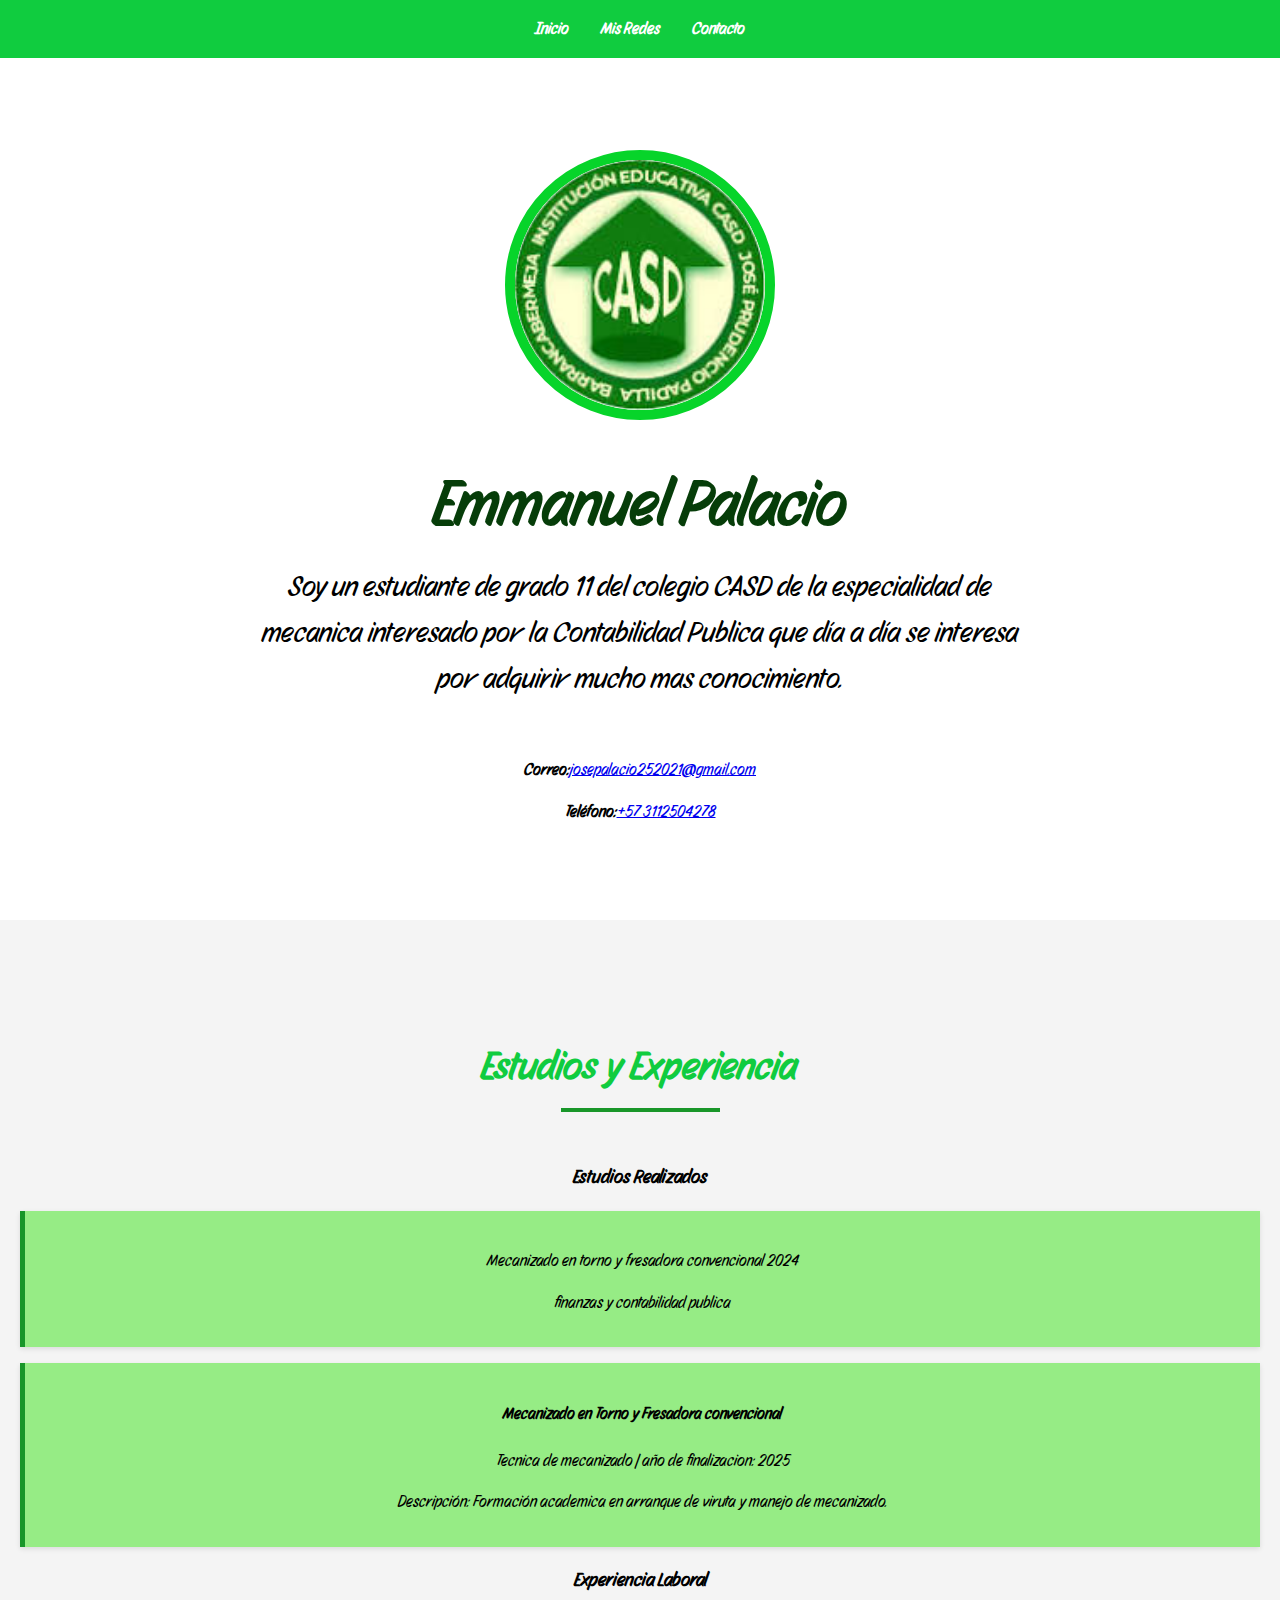
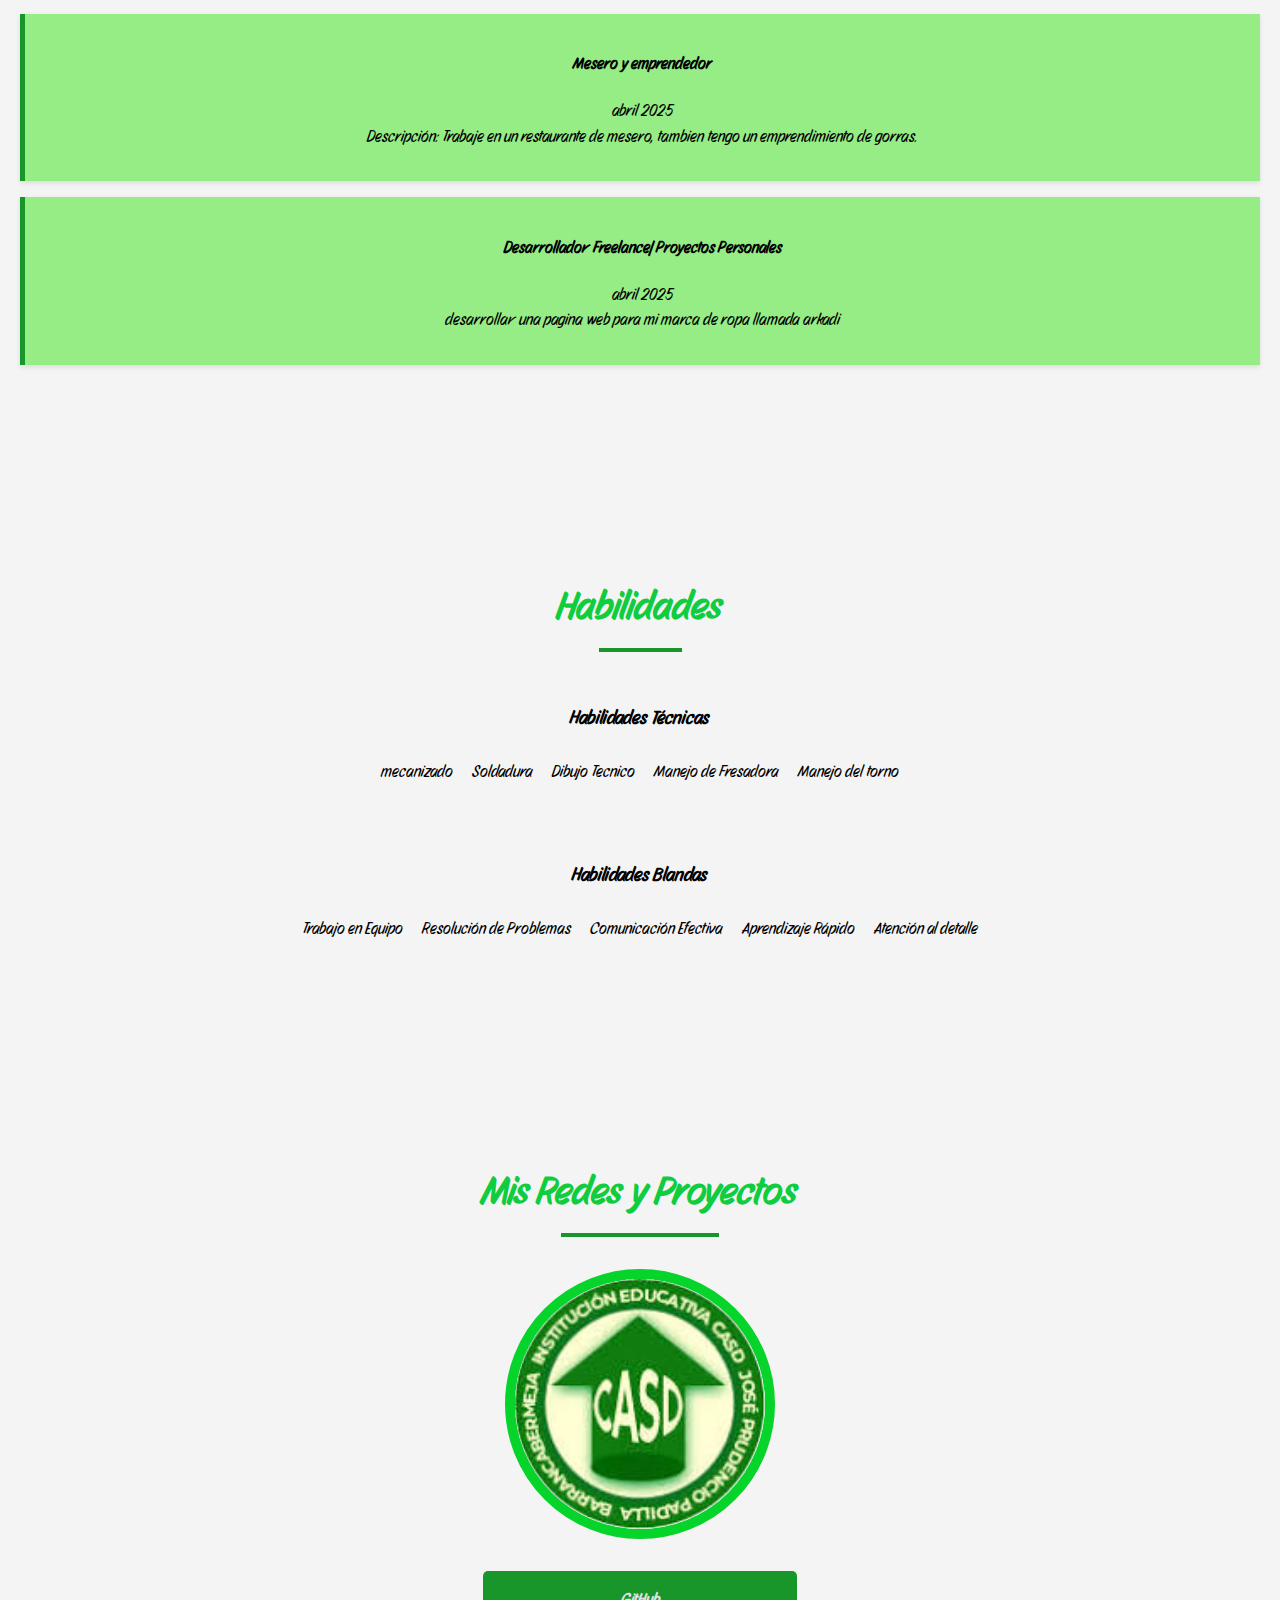
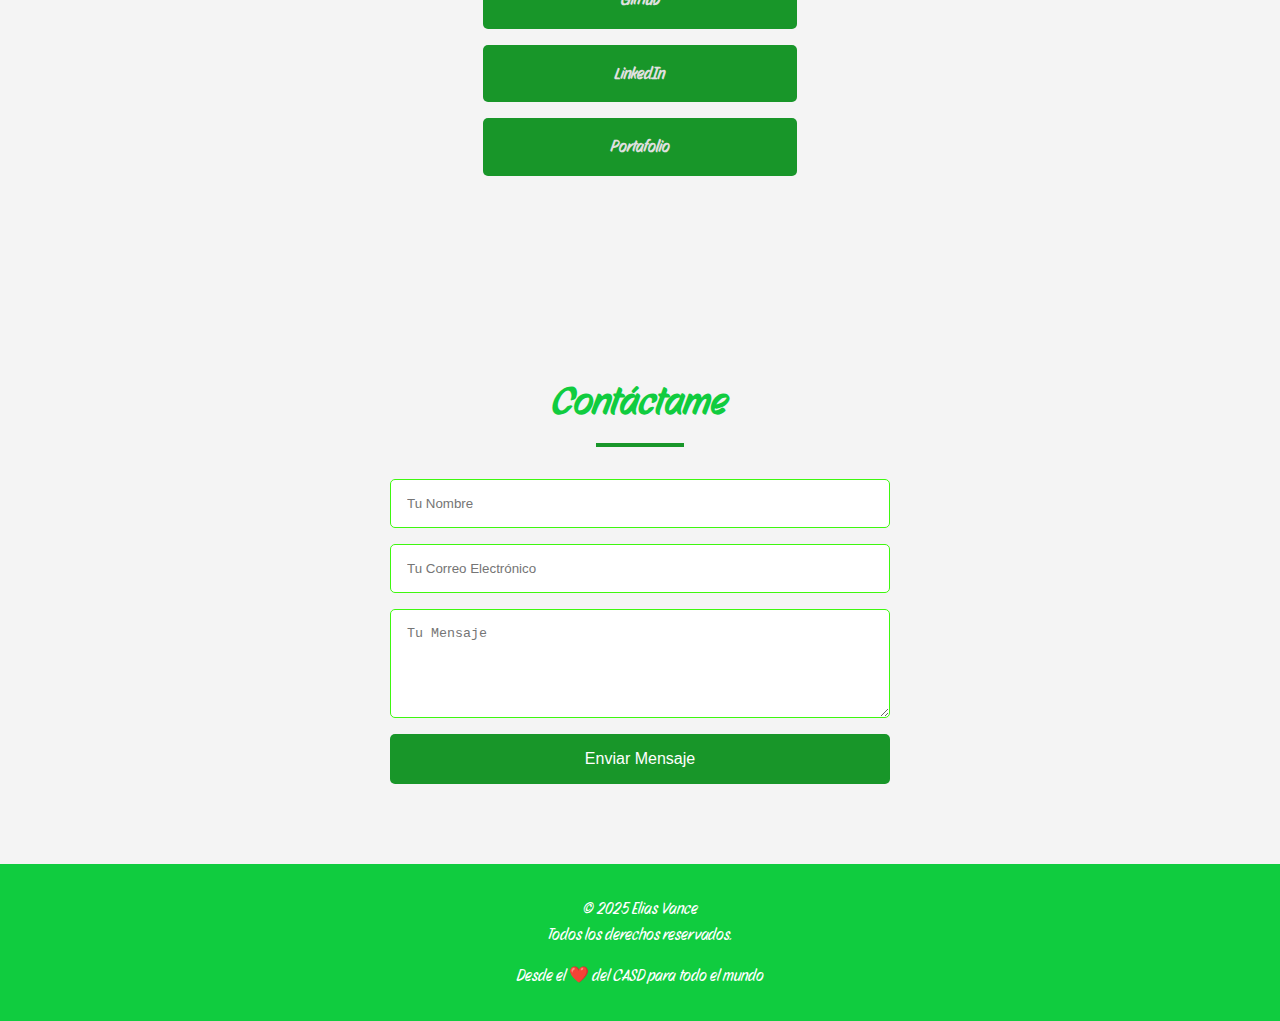
<file: index.html>
<!DOCTYPE html>
<html lang="es">
<head>
    <meta charset="UTF-8">
    <meta name="viewport" content="width=device-width, initial-scale=1.0">
    <style>
        @import url('https://fonts.googleapis.com/css2?family=Story+Script&display=swap');
        </style>
    <title>Mi CV - Landing Page</title>
    <link rel="stylesheet" href="./Style.css">
</head>
<body>

    <header class="header">
        <nav class="nav">
            <ul class="nav-list">
                <li class="nav-item"><a href="#inicio" class="nav-link">Inicio</a></li>
                <li class="nav-item"><a href="#linktree" class="nav-link">Mis Redes</a></li>
                <li class="nav-item"><a href="#contacto" class="nav-link">Contacto</a></li>
            </ul>
        </nav>
    </header>

    <section id="inicio" class="section profile-section">
        <div class="profile-container">
            <img src="./escudo.jpg" alt="Tu Foto de Perfil" class="profile-photo">
            <h1 class="profile-name">Emmanuel Palacio </h1>
            <p class="profile-summary">
                Soy un estudiante de grado 11 del colegio CASD de la especialidad de mecanica interesado por la Contabilidad Publica que día a día se interesa por adquirir mucho mas conocimiento.
            </p>
            <div class="contact-info">
                <p><strong>Correo:</strong><a href="mailto:elias.vance.dev@email.com">josepalacio252021@gmail.com</a></p>
                <p><strong>Teléfono:</strong><a href="http://wa.me/+573112504278" target="_blank" rel="noopener noreferrer">+57 3112504278</a></p>
            </div>
        </div>
    </section>

    <section class="section">
        <h2 class="section-title">Estudios y Experiencia</h2>
        <div class="section-content">
            <h3>Estudios Realizados</h3>
            <ul class="list">
                <li>
                    <h4></h4>
                    <p>Mecanizado en torno y fresadora convencional 2024</p>
                    <P>finanzas y contabilidad publica</P>
                    
        
                    </P>
                </li>
                <li>
                    <h4>Mecanizado en Torno y Fresadora convencional</h4>
                    <p>Tecnica de mecanizado | año de finalizacion: 2025</p>
                    <p>Descripción: Formación academica en arranque de viruta y manejo de mecanizado.</p>
                </li>
            </ul>

            <h3>Experiencia Laboral</h3>
            <ul class="list">
                <li>
                    <h4>Mesero y emprendedor</h4>
                    <p>abril 2025 <br>Descripción: Trabaje en un restaurante de mesero, tambien tengo un emprendimiento de gorras.</p>
                </li>
                <li>
                    <h4>Desarrollador Freelance| Proyectos Personales</h4>
                    <p>abril 2025 <br>desarrollar una pagina web para mi marca de ropa llamada arkadi</p>
                </li>
            </ul>
        </div>
    </section>

    <section class="section skills-section">
        <h2 class="section-title">Habilidades</h2>
        <div class="skills-container">
            <div class="skill-group">
                <h3>Habilidades Técnicas</h3>
                <ul class="list-inline">
                    <li>mecanizado</li>
                    <li>Soldadura</li>
                    <li>Dibujo Tecnico</li>
                    <li>Manejo de Fresadora</li>
                    <li>Manejo del torno</li>
                </ul>
            </div>
            <div class="skill-group">
                <h3>Habilidades Blandas</h3>
                <ul class="list-inline">
                    <li>Trabajo en Equipo</li>
                    <li>Resolución de Problemas</li>
                    <li>Comunicación Efectiva</li>
                    <li>Aprendizaje Rápido</li>
                    <li>Atención al detalle</li>
                </ul>
            </div>
        </div>
    </section>

    <section id="linktree" class="section linktree-section">
        <h2 class="section-title">Mis Redes y Proyectos</h2>
        <div class="linktree-container">
            <img src="./escudo.jpg" alt="Tu Foto de Perfil" class="profile-photo">
            <a href="URL_GITHUB" target="_blank" class="linktree-link"><strong>GitHub</strong></a>
            <a href="URL_LINKEDIN" target="_blank" class="linktree-link"><strong>LinkedIn</strong></a>
            <a href="URL_PORTAFOLIO" target="_blank" class="linktree-link"><strong>Portafolio</strong></a>
            </div>
    </section>

    <section id="contacto" class="section contact-section">
        <h2 class="section-title">Contáctame</h2>
        <form action="https://formspree.io/f/tu-email-de-formspree" method="POST" class="contact-form">
            <input type="text" name="nombre" placeholder="Tu Nombre" required>
            <input type="email" name="_replyto" placeholder="Tu Correo Electrónico" required>
            <textarea name="mensaje" placeholder="Tu Mensaje" rows="5" required></textarea>
            <button type="submit" class="submit-button">Enviar Mensaje</button>
        </form>
    </section>

    <footer class="footer">
        <p>&copy; 2025 Elias Vance <br> Todos los derechos reservados.</p>
        <p>Desde el ❤️ del CASD para todo el mundo</p>
    </footer>

    <script src="./script.js"></script>
</body>
</html>
</file>
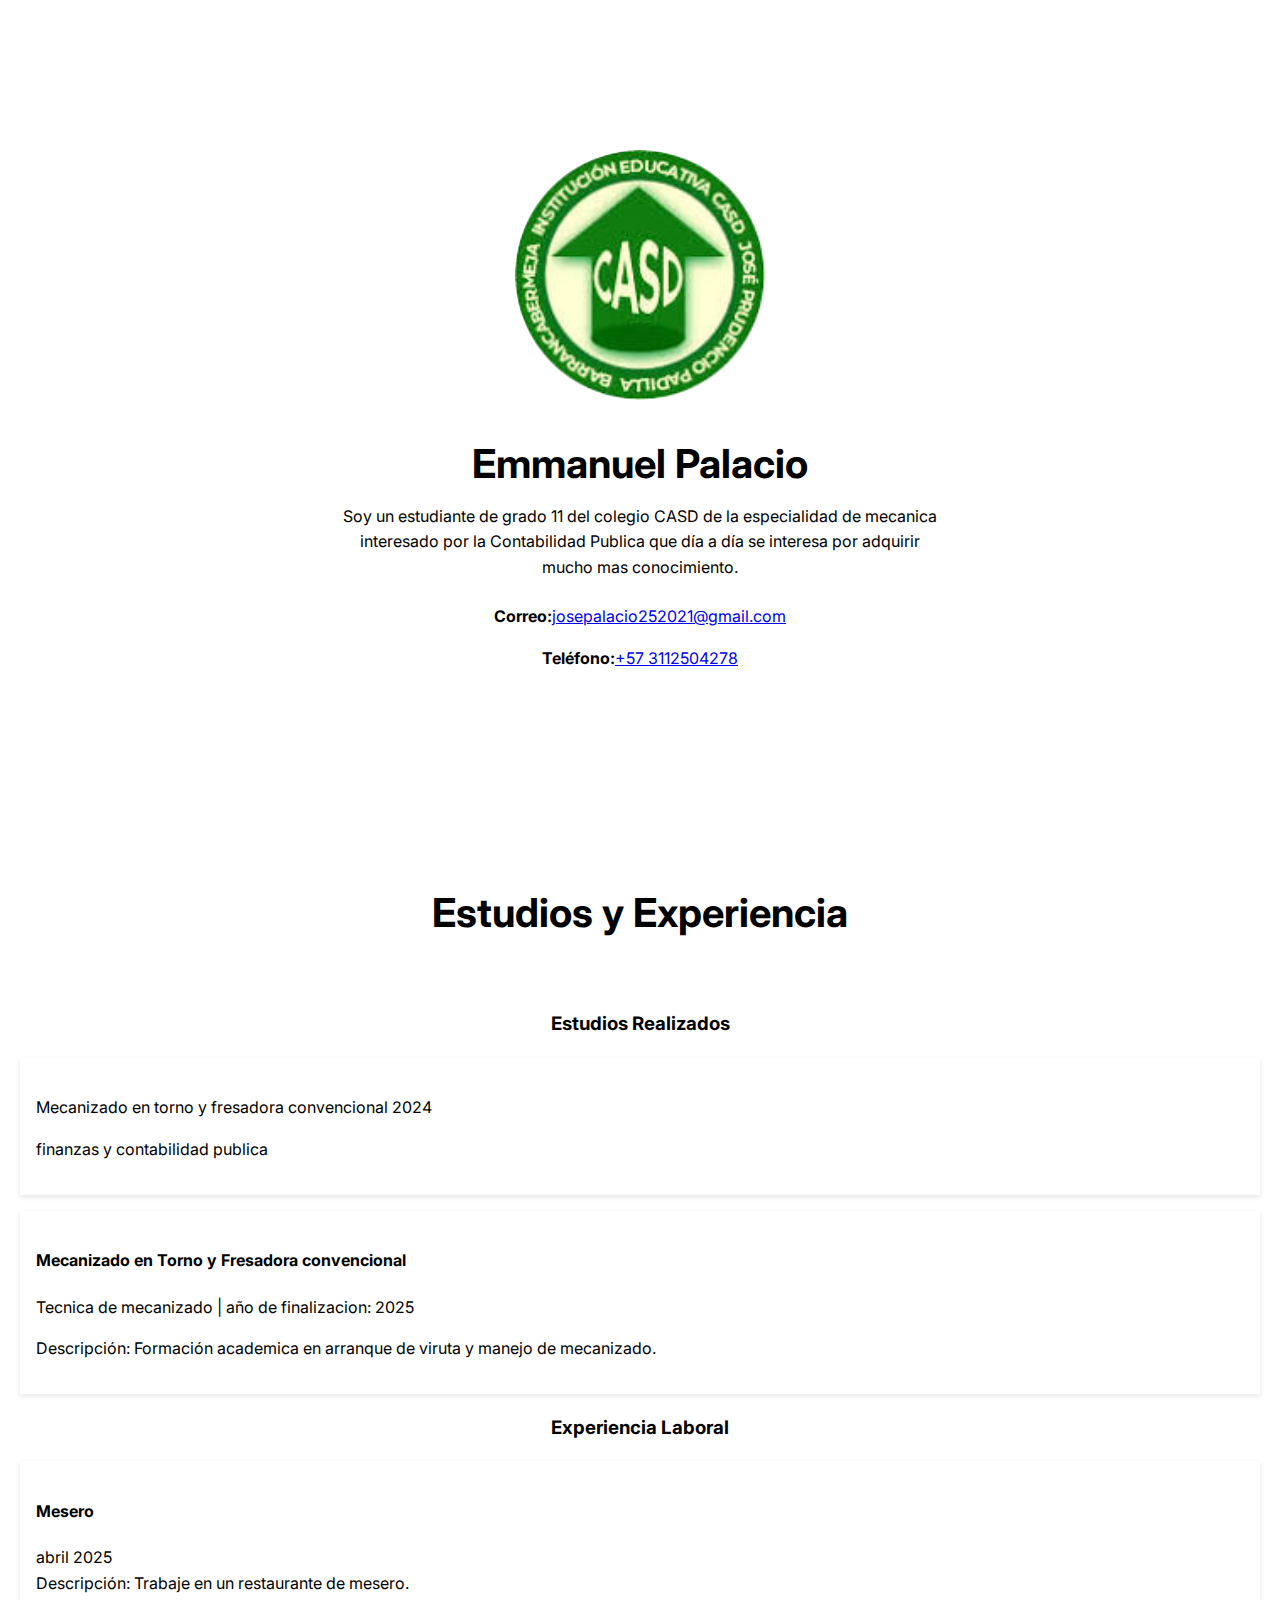
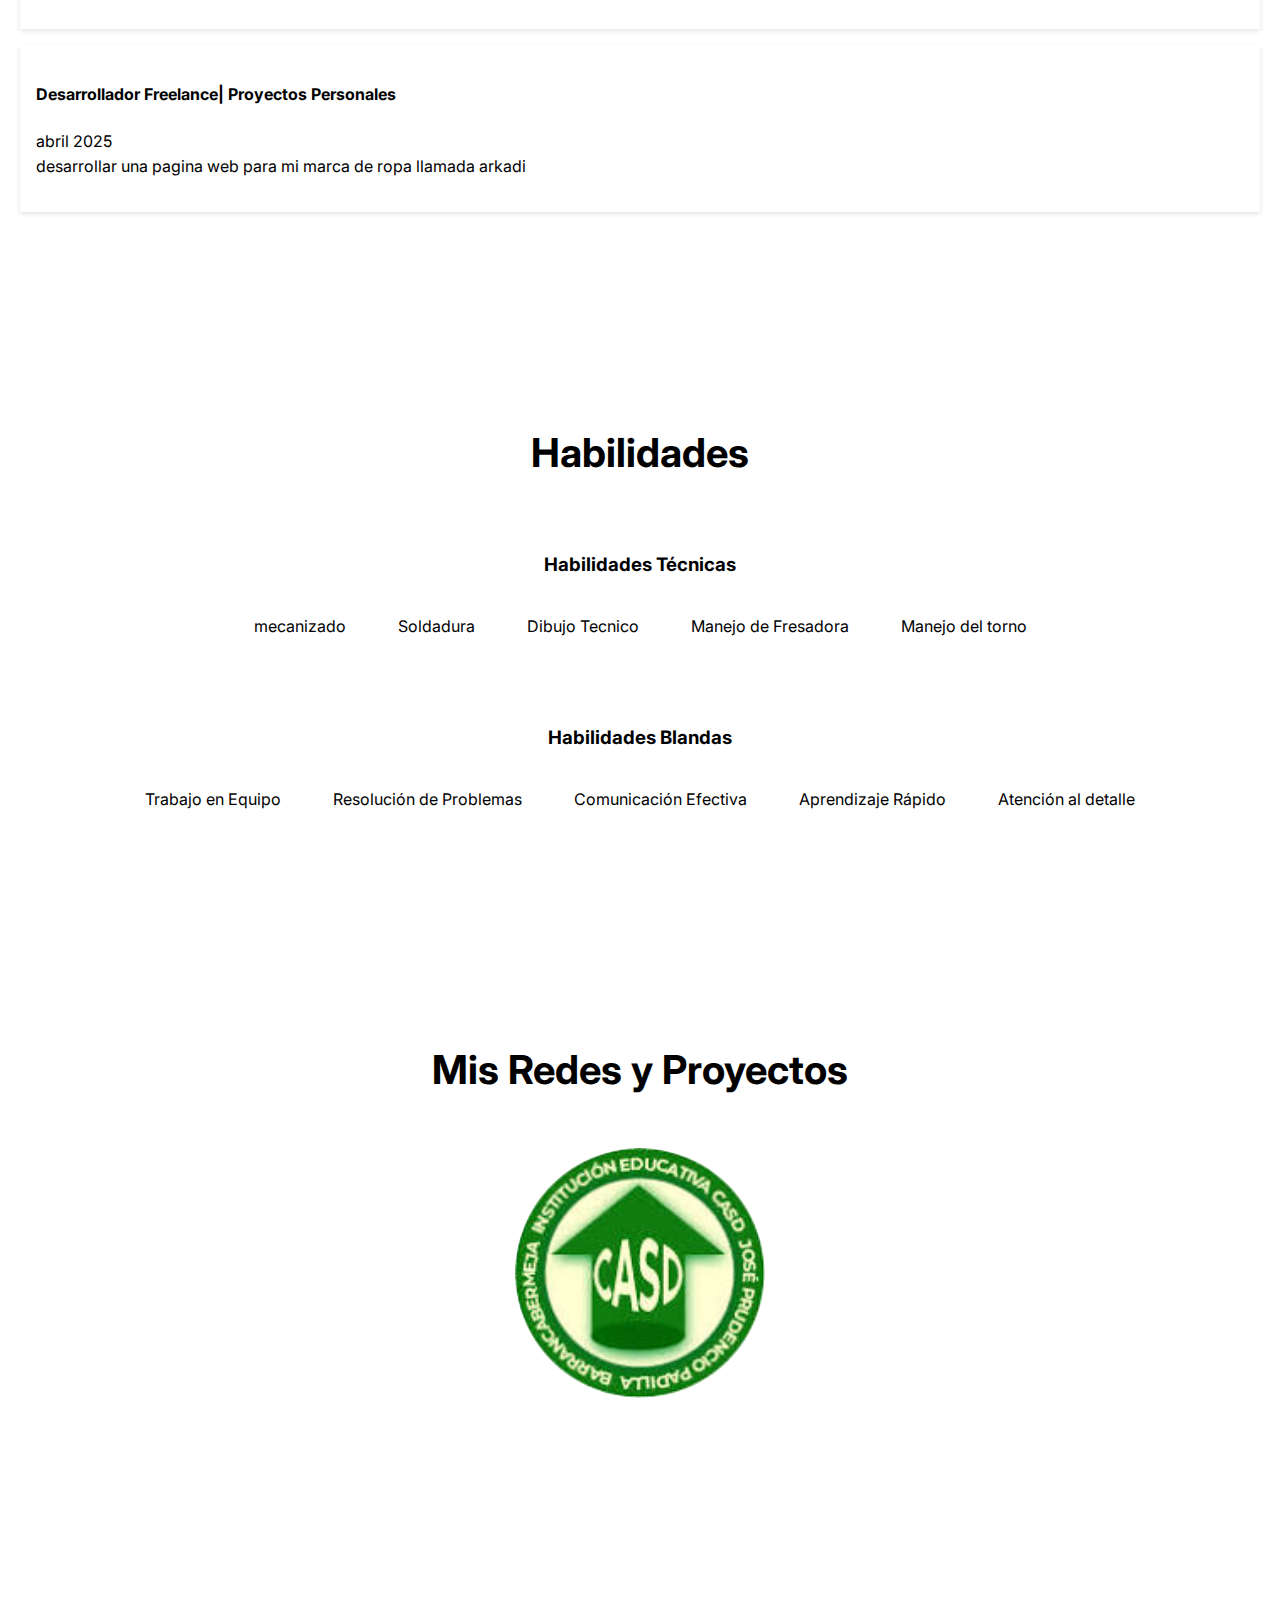
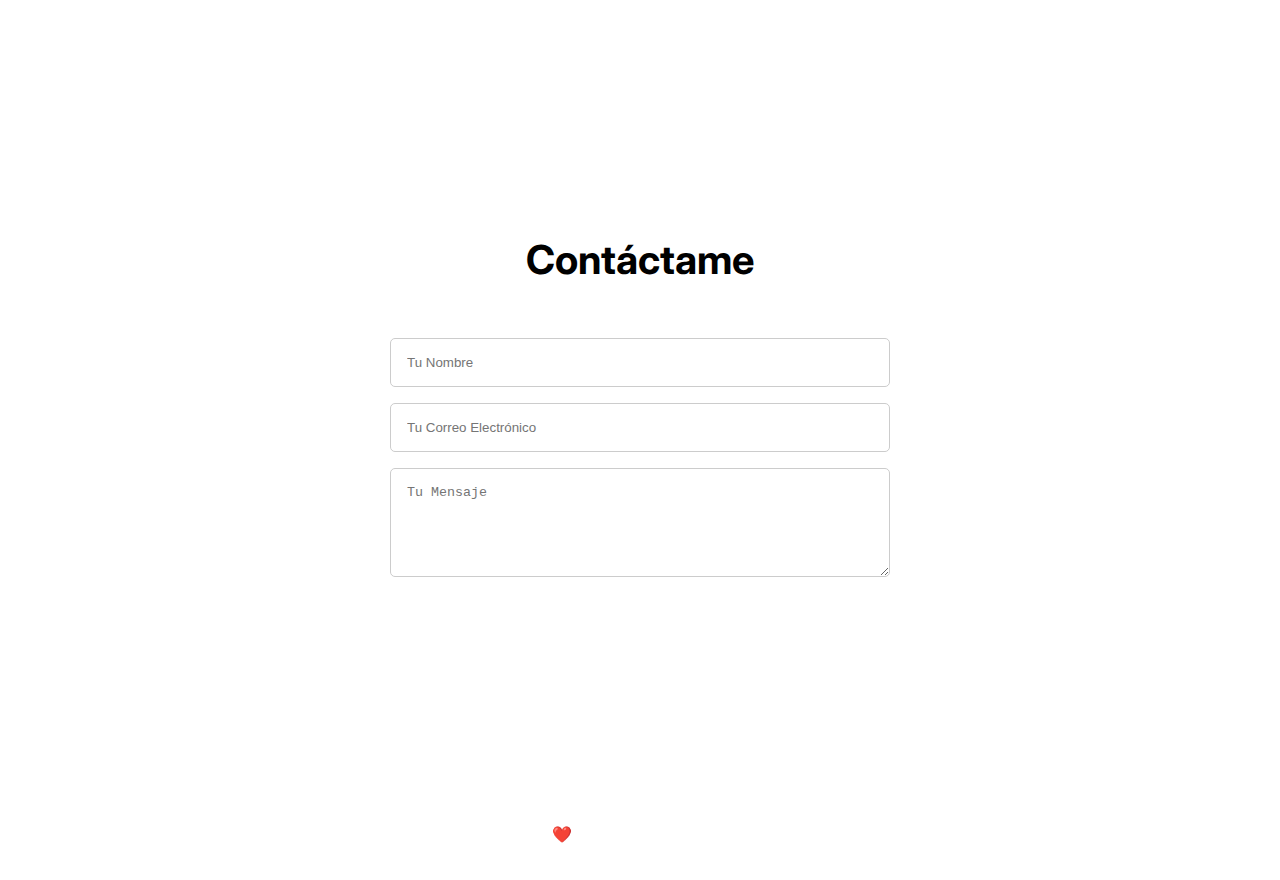
<file: Informatica html/html.html>
<!DOCTYPE html>
<html lang="es">
<head>
    <meta charset="UTF-8">
    <meta name="viewport" content="width=device-width, initial-scale=1.0">
    <style>
@import url('https://fonts.googleapis.com/css2?family=Inter:ital,opsz,wght@0,14..32,100..900;1,14..32,100..900&display=swap');
</style>
    <title>Mi CV - Landing Page</title>
    <link rel="stylesheet" href="./Style.css">
</head>
<body>

    <header class="header">
        <nav class="nav">
            <ul class="nav-list">
                <li class="nav-item"><a href="#inicio" class="nav-link">Inicio</a></li>
                <li class="nav-item"><a href="#linktree" class="nav-link">Mis Redes</a></li>
                <li class="nav-item"><a href="#contacto" class="nav-link">Contacto</a></li>
            </ul>
        </nav>
    </header>

    <section id="inicio" class="section profile-section">
        <div class="profile-container">
            <img src="./escudo.jpg" alt="Tu Foto de Perfil" class="profile-photo">
            <h1 class="profile-name">Emmanuel Palacio </h1>
            <p class="profile-summary">
                Soy un estudiante de grado 11 del colegio CASD de la especialidad de mecanica interesado por la Contabilidad Publica que día a día se interesa por adquirir mucho mas conocimiento.
            </p>
            <div class="contact-info">
                <p><strong>Correo:</strong><a href="mailto:elias.vance.dev@email.com">josepalacio252021@gmail.com</a></p>
                <p><strong>Teléfono:</strong><a href="http://wa.me/+573112504278" target="_blank" rel="noopener noreferrer">+57 3112504278</a></p>
            </div>
        </div>
    </section>

    <section class="section">
        <h2 class="section-title">Estudios y Experiencia</h2>
        <div class="section-content">
            <h3>Estudios Realizados</h3>
            <ul class="list">
                <li>
                    <h4></h4>
                    <p>Mecanizado en torno y fresadora convencional 2024</p>
                    <P>finanzas y contabilidad publica</P>
                    
        
                    </P>
                </li>
                <li>
                    <h4>Mecanizado en Torno y Fresadora convencional</h4>
                    <p>Tecnica de mecanizado | año de finalizacion: 2025</p>
                    <p>Descripción: Formación academica en arranque de viruta y manejo de mecanizado.</p>
                </li>
            </ul>

            <h3>Experiencia Laboral</h3>
            <ul class="list">
                <li>
                    <h4>Mesero</h4>
                    <p>abril 2025 <br>Descripción: Trabaje en un restaurante de mesero.</p>
                </li>
                <li>
                    <h4>Desarrollador Freelance| Proyectos Personales</h4>
                    <p>abril 2025 <br>desarrollar una pagina web para mi marca de ropa llamada arkadi</p>
                </li>
            </ul>
        </div>
    </section>

    <section class="section skills-section">
        <h2 class="section-title">Habilidades</h2>
        <div class="skills-container">
            <div class="skill-group">
                <h3>Habilidades Técnicas</h3>
                <ul class="list-inline">
                    <li>mecanizado</li>
                    <li>Soldadura</li>
                    <li>Dibujo Tecnico</li>
                    <li>Manejo de Fresadora</li>
                    <li>Manejo del torno</li>
                </ul>
            </div>
            <div class="skill-group">
                <h3>Habilidades Blandas</h3>
                <ul class="list-inline">
                    <li>Trabajo en Equipo</li>
                    <li>Resolución de Problemas</li>
                    <li>Comunicación Efectiva</li>
                    <li>Aprendizaje Rápido</li>
                    <li>Atención al detalle</li>
                </ul>
            </div>
        </div>
    </section>

    <section id="linktree" class="section linktree-section">
        <h2 class="section-title">Mis Redes y Proyectos</h2>
        <div class="linktree-container">
            <img src="./escudo.jpg" alt="Tu Foto de Perfil" class="profile-photo">
            <a href="URL_GITHUB" target="_blank" class="linktree-link"><strong>GitHub</strong></a>
            <a href="URL_LINKEDIN" target="_blank" class="linktree-link"><strong>LinkedIn</strong></a>
            <a href="URL_PORTAFOLIO" target="_blank" class="linktree-link"><strong>Portafolio</strong></a>
            </div>
    </section>

    <section id="contacto" class="section contact-section">
        <h2 class="section-title">Contáctame</h2>
        <form action="https://formspree.io/f/tu-email-de-formspree" method="POST" class="contact-form">
            <input type="text" name="nombre" placeholder="Tu Nombre" required>
            <input type="email" name="_replyto" placeholder="Tu Correo Electrónico" required>
            <textarea name="mensaje" placeholder="Tu Mensaje" rows="5" required></textarea>
            <button type="submit" class="submit-button">Enviar Mensaje</button>
        </form>
    </section>

    <footer class="footer">
        <p>&copy; 2025 Elias Vance <br> Todos los derechos reservados.</p>
        <p>Desde el ❤️ del CASD para todo el mundo</p>
    </footer>

    <script src="./script.js"></script>
</body>
</html>
</file>
<file: Style.css>
/* Estilos generales */
:root {
    --primary-color: #189629;
    --secondary-color: #10cc3f;
    --text-color: #000000;;
    --background-color: #f4f4f4;
    --light-gray: #ecf0f1;
}


body {
    font-family: "Story Script";
    line-height: 1.6;
    margin: 0;
    padding: 0;
    background-color: var(--background-color);
    color: var(--text-color);
    scroll-behavior: smooth;
}

.header {
    background: var(--secondary-color);
    color: white;
    padding: 1rem 0;
    position: fixed;
    width: 100%;
    top: 0;
    z-index: 1000;
    text-align: center;
}

.nav-list {
    list-style: none;
    padding: 0;
    margin: 0;
    display: flex;
    justify-content: center;
    gap: 2rem;
}

.nav-link {
    color: white;
    text-decoration: none;
    font-weight: bold;
    transition: color 0.3s ease;
}

.nav-link:hover {
    color: var(--primary-color);
}

/* Estilos de secciones */
.section {
    padding: 80px 20px;
    text-align: center;
}

.profile-section {
    padding-top: 150px; /* Espacio para el header fijo */
    background-color: rgb(255, 255, 255);
}

.section-title {
    font-size: 2.5rem;
    color: var(--secondary-color);
    margin-bottom: 2rem;
    position: relative;
    display: inline-block;
}

.section-title::after {
    content: '';
    display: block;
    width: 50%;
    height: 4px;
    background: var(--primary-color);
    margin: 10px auto 0;
}

.profile-photo {
    width: 250px;
    height: 250px;
    border-radius: 50%;
    object-fit: cover;
    border: 10px solid #07d42a;
    margin-bottom: 1rem;
}

.profile-name {
    font-size: 4rem;
    margin: 0.5rem 0;
    color: #063d09 
}

.profile-summary {
    max-width: 800px;
    margin: 0 auto 3.5rem;
    font-size: 1.8rem;
}

.list, .list-inline {
    list-style: none;
    padding: 0;
    margin-bottom: 1rem;
}

.list li {
    background-color: rgb(150, 236, 133);
    border-left: 5px solid var(--primary-color);
    padding: 1rem;
    margin-bottom: 1rem;
    box-shadow: 0 2px 5px rgba(0,0,0,0.1);
    text-align: center;
}

.list-inline li {
    display: inline-block;
    background-color: #10cc3f
    padding: 0.7rem 1rem;
    border-radius: 40px;
    margin: 0.5rem;
}

.skills-container {
    display: flex;
    flex-wrap: wrap;
    justify-content: center;
    gap: 2rem;
}

.skill-group {
    text-align: center;
}

/* Linktree Section */
.linktree-container {
    display: flex;
    flex-direction: column;
    align-items: center;
    gap: 1rem;
}

.linktree-link {
    background-color: var(--primary-color);
    color: rgb(224, 224, 224);
    text-decoration: none;
    padding: 1rem 2rem;
    width: 250px;
    border-radius: 5px;
    transition: background-color 0.3s ease;
}

.linktree-link:hover {
    background-color: #153d1c;
}

/* Contact Form */
.contact-form {
    display: flex;
    flex-direction: column;
    max-width: 500px;
    margin: 0 auto;
    text-align: left;
}

.contact-form input,
.contact-form textarea {
    padding: 1rem;
    margin-bottom: 1rem;
    border: 1px solid #3ef70f;
    border-radius: 5px;
}

.submit-button {
    background-color: var(--primary-color);
    color: white;
    border: none;
    padding: 1rem;
    border-radius: 5px;
    cursor: pointer;
    font-size: 1rem;
    transition: background-color 0.3s ease;
}

.submit-button:hover {
    background-color: #7cd683;
}

/* Footer */
.footer {
    text-align: center;
    padding: 1rem;
    background-color: var(--secondary-color);
    color: white;
}

/* Media Queries para responsividad */
@media (max-width: 768px) {
    .nav-list {
        flex-direction: column;
        gap: 0.5rem;
    }

    .section {
        padding: 60px 10px;
    }

    .profile-section {
        padding-top: 120px;
    }

    .list li {
        text-align: center;
    }
}
</file>
<file: Informatica html/Style.css>
/* Estilos generales */
:root {
    /*--primary-color: #1d6392;
    --secondary-color: #2c3e50;
    --text-color: #333333;;
    --background-color: #f4f4f4;
    --light-gray: #ecf0f1;*/
}


body {
    font-family: "inter", sans-serif;
    line-height: 1.6;
    margin: 0;
    padding: 0;
    background-color: var(--background-color);
    color: var(--text-color);
    scroll-behavior: smooth;
}

.header {
    background: var(--secondary-color);
    color: white;
    padding: 1rem 0;
    position: fixed;
    width: 100%;
    top: 0;
    z-index: 1000;
    text-align: center;
}

.nav-list {
    list-style: none;
    padding: 0;
    margin: 0;
    display: flex;
    justify-content: center;
    gap: 2rem;
}

.nav-link {
    color: white;
    text-decoration: none;
    font-weight: bold;
    transition: color 0.3s ease;
}

.nav-link:hover {
    color: var(--primary-color);
}

/* Estilos de secciones */
.section {
    padding: 80px 20px;
    text-align: center;
}

.profile-section {
    padding-top: 150px; /* Espacio para el header fijo */
    background-color: rgb(255, 255, 255);
}

.section-title {
    font-size: 2.5rem;
    color: var(--secondary-color);
    margin-bottom: 2rem;
    position: relative;
    display: inline-block;
}

.section-title::after {
    content: '';
    display: block;
    width: 50%;
    height: 4px;
    background: var(--primary-color);
    margin: 10px auto 0;
}

.profile-photo {
    width: 250px;
    height: 250px;
    border-radius: 50%;
    object-fit: cover;
    border: 5px solid var(--primary-color);
    margin-bottom: 1rem;
}

.profile-name {
    font-size: 2.5rem;
    margin: 0.5rem 0;
    color: var(--secondary-color);
}

.profile-summary {
    max-width: 600px;
    margin: 0 auto 1.5rem;
}

.list, .list-inline {
    list-style: none;
    padding: 0;
    margin-bottom: 1rem;
}

.list li {
    background-color: white;
    border-left: 5px solid var(--primary-color);
    padding: 1rem;
    margin-bottom: 1rem;
    box-shadow: 0 2px 5px rgba(0,0,0,0.1);
    text-align: left;
}

.list-inline li {
    display: inline-block;
    background-color: var(--light-gray);
    padding: 0.5rem 1rem;
    border-radius: 20px;
    margin: 0.5rem;
}

.skills-container {
    display: flex;
    flex-wrap: wrap;
    justify-content: center;
    gap: 2rem;
}

.skill-group {
    text-align: center;
}

/* Linktree Section */
.linktree-container {
    display: flex;
    flex-direction: column;
    align-items: center;
    gap: 1rem;
}

.linktree-link {
    background-color: var(--primary-color);
    color: white;
    text-decoration: none;
    padding: 1rem 2rem;
    width: 250px;
    border-radius: 5px;
    transition: background-color 0.3s ease;
}

.linktree-link:hover {
    background-color: #2980b9;
}

/* Contact Form */
.contact-form {
    display: flex;
    flex-direction: column;
    max-width: 500px;
    margin: 0 auto;
    text-align: left;
}

.contact-form input,
.contact-form textarea {
    padding: 1rem;
    margin-bottom: 1rem;
    border: 1px solid #ccc;
    border-radius: 5px;
}

.submit-button {
    background-color: var(--primary-color);
    color: white;
    border: none;
    padding: 1rem;
    border-radius: 5px;
    cursor: pointer;
    font-size: 1rem;
    transition: background-color 0.3s ease;
}

.submit-button:hover {
    background-color: #2980b9;
}

/* Footer */
.footer {
    text-align: center;
    padding: 1rem;
    background-color: var(--secondary-color);
    color: white;
}

/* Media Queries para responsividad */
@media (max-width: 768px) {
    .nav-list {
        flex-direction: column;
        gap: 0.5rem;
    }

    .section {
        padding: 60px 10px;
    }

    .profile-section {
        padding-top: 120px;
    }

    .list li {
        text-align: center;
    }
}
</file>
